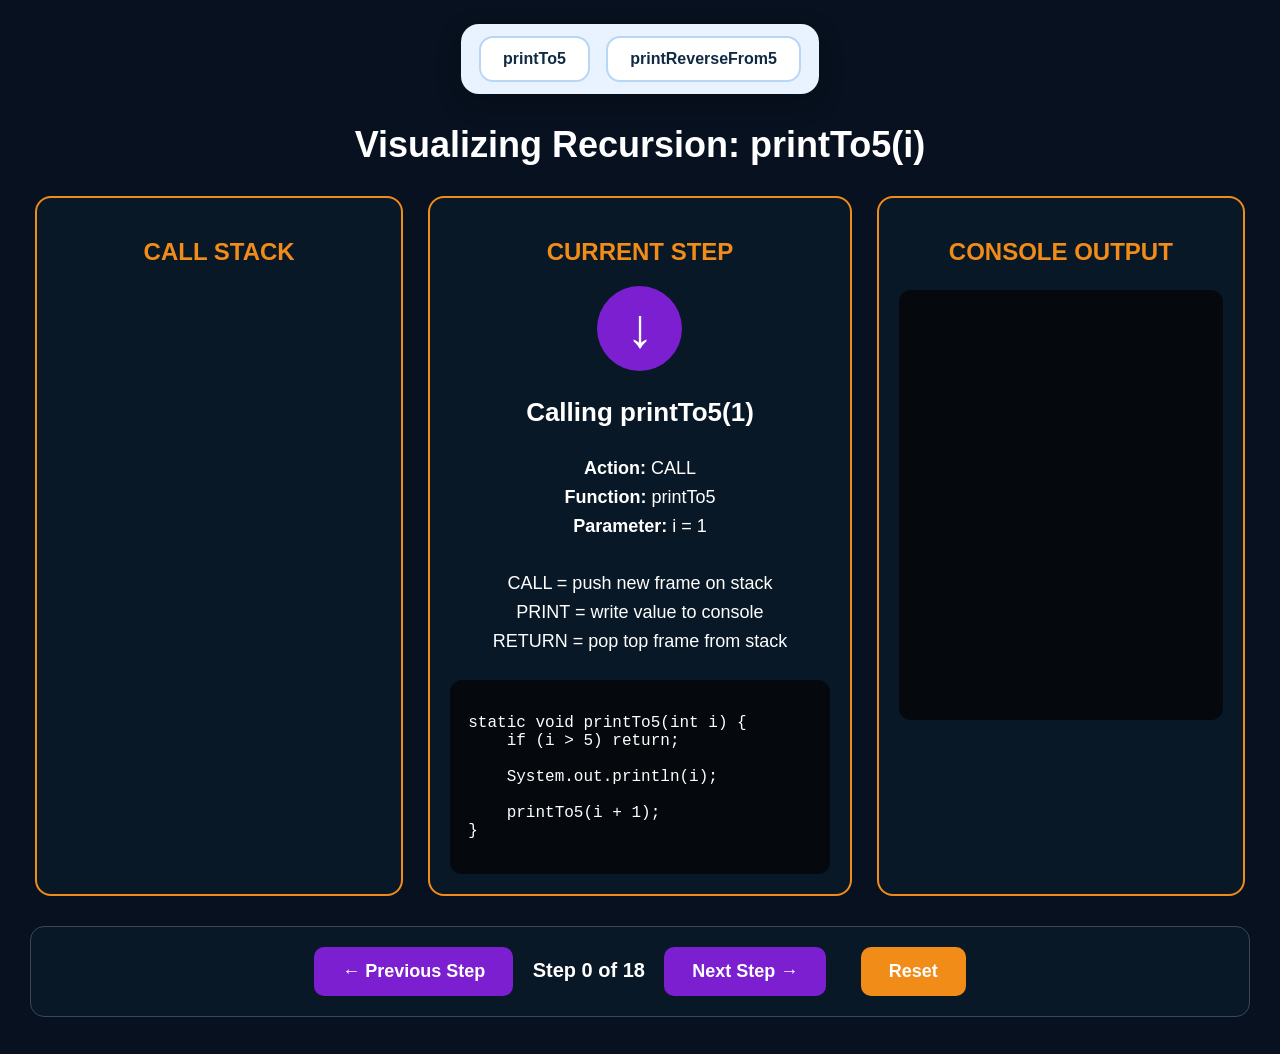
<file: index.html>
<!DOCTYPE html>
<html lang="en">
<head>
  <meta charset="UTF-8" />
  <meta name="viewport" content="width=device-width, initial-scale=1.0" />
  <title>Java Recursion Stack Visualizer</title>
  <link rel="stylesheet" href="style.css" />
</head>
<body>
    <nav>
        <a href="index.html">printTo5</a>
        <a href="reverse.html">printReverseFrom5</a>
    </nav>

  <h1>Visualizing Recursion: printTo5(i)</h1>

  <main class="layout">
    <section class="panel stack-panel">
      <h2>CALL STACK</h2>
      <div id="stack"></div>
    </section>

    <section class="panel step-panel">
      <h2>CURRENT STEP</h2>

      <div id="icon">↓</div>

      <h3 id="message">Press Next Step to begin</h3>

      <p id="details"></p>

      <div class="code-box">
<pre><code>static void printTo5(int i) {
    if (i > 5) return;

    System.out.println(i);

    printTo5(i + 1);
}</code></pre>
      </div>
    </section>

    <section class="panel console-panel">
      <h2>CONSOLE OUTPUT</h2>
      <pre id="console"></pre>
    </section>
  </main>

  <section class="controls">
    <button onclick="previousStep()">← Previous Step</button>
    <span id="counter">Step 0 of 0</span>
    <button onclick="nextStep()">Next Step →</button>
    <button class="reset" onclick="reset()">Reset</button>
  </section>

  <script src="script.js"></script>
</body>
</html>
</file>
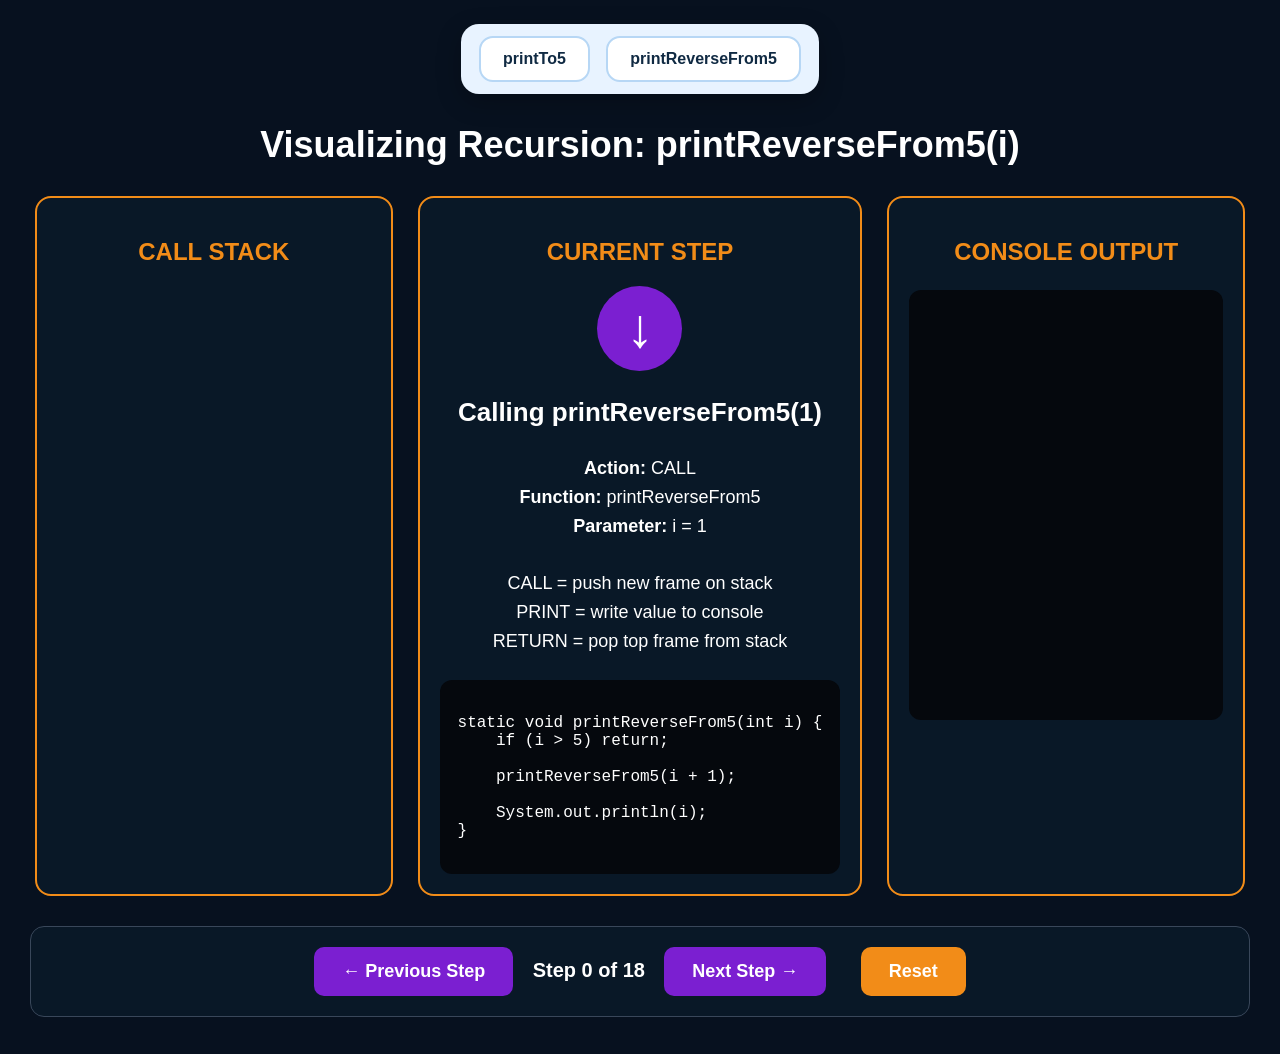
<file: reverse.html>
<!DOCTYPE html>
<html lang="en">
<head>
  <meta charset="UTF-8" />
  <meta name="viewport" content="width=device-width, initial-scale=1.0" />
  <title>Reverse Recursion Stack Visualizer</title>
  <link rel="stylesheet" href="style.css" />
</head>
<body>

  <nav>
    <a href="index.html">printTo5</a>
    <a href="reverse.html">printReverseFrom5</a>
  </nav>

  <h1>Visualizing Recursion: printReverseFrom5(i)</h1>

  <main class="layout">

    <section class="panel stack-panel">
      <h2>CALL STACK</h2>
      <div id="stack"></div>
    </section>

    <section class="panel step-panel">
      <h2>CURRENT STEP</h2>

      <div id="icon">↓</div>

      <h3 id="message">Press Next Step to begin</h3>

      <p id="details"></p>

      <div class="code-box">
<pre><code>static void printReverseFrom5(int i) {
    if (i > 5) return;

    printReverseFrom5(i + 1);

    System.out.println(i);
}</code></pre>
      </div>
    </section>

    <section class="panel console-panel">
      <h2>CONSOLE OUTPUT</h2>
      <pre id="console"></pre>
    </section>

  </main>

  <section class="controls">
    <button onclick="previousStep()">← Previous Step</button>
    <span id="counter">Step 0 of 0</span>
    <button onclick="nextStep()">Next Step →</button>
    <button class="reset" onclick="reset()">Reset</button>
  </section>

  <script>
    const steps = [];
    let currentStep = 0;

    function buildSteps() {

      function printReverseFrom5(i) {

        steps.push({
          action: "CALL",
          i,
          message: `Calling printReverseFrom5(${i})`
        });

        if (i > 5) {

          steps.push({
            action: "BASE",
            i,
            message: `Base case reached: i = ${i}, return`
          });

          steps.push({
            action: "RETURN",
            i,
            message: `Returning from printReverseFrom5(${i})`
          });

          return;
        }

        printReverseFrom5(i + 1);

        steps.push({
          action: "PRINT",
          i,
          message: `Printing ${i} to console`
        });

        steps.push({
          action: "RETURN",
          i,
          message: `Returning from printReverseFrom5(${i})`
        });
      }

      printReverseFrom5(1);
    }

    function getState() {

      const stack = [];
      const output = [];

      for (let index = 0; index < currentStep; index++) {

        const step = steps[index];

        if (step.action === "CALL") {
          stack.push(step.i);
        }

        if (step.action === "PRINT") {
          output.push(step.i);
        }

        if (step.action === "RETURN") {

          if (stack.length && stack[stack.length - 1] === step.i) {
            stack.pop();
          }
        }
      }

      return { stack, output };
    }

    function render() {

      const { stack, output } = getState();

      renderStack(stack);
      renderConsole(output);
      renderCurrentStep();

      document.getElementById("counter").textContent =
        `Step ${currentStep} of ${steps.length}`;
    }

    function renderStack(stack) {

      const stackDiv = document.getElementById("stack");
      stackDiv.innerHTML = "";

      const bottomY = 390;
      const boxHeight = 52;
      const gap = 10;

      stack.forEach((i, index) => {

        const frame = document.createElement("div");

        frame.className = "stack-frame";
        frame.textContent = `printReverseFrom5(i = ${i})`;

        const y = bottomY - index * (boxHeight + gap);

        frame.style.top = `${y}px`;

        stackDiv.appendChild(frame);
      });
    }

    function renderConsole(output) {

      document.getElementById("console").textContent =
        output.join("\n");
    }

    function renderCurrentStep() {

      const icon = document.getElementById("icon");
      const message = document.getElementById("message");
      const details = document.getElementById("details");

      if (currentStep >= steps.length) {

        icon.textContent = "✓";
        icon.style.background = "#2ecc71";

        message.textContent = "Program finished";

        details.innerHTML = `
          Stack is empty.<br>
          All recursive calls have returned.
        `;

        return;
      }

      const step = steps[currentStep];

      message.textContent = step.message;

      if (step.action === "CALL") {

        icon.textContent = "↓";
        icon.style.background = "#7b1fd1";

      } else if (step.action === "PRINT") {

        icon.textContent = "⎙";
        icon.style.background = "#2ecc71";

      } else if (step.action === "RETURN") {

        icon.textContent = "↑";
        icon.style.background = "#f28c18";

      } else {

        icon.textContent = "!";
        icon.style.background = "#e74c3c";
      }

      details.innerHTML = `
        <strong>Action:</strong> ${step.action}<br>
        <strong>Function:</strong> printReverseFrom5<br>
        <strong>Parameter:</strong> i = ${step.i}<br><br>

        CALL = push new frame on stack<br>
        PRINT = write value to console<br>
        RETURN = pop top frame from stack
      `;
    }

    function nextStep() {

      if (currentStep < steps.length) {
        currentStep++;
        render();
      }
    }

    function previousStep() {

      if (currentStep > 0) {
        currentStep--;
        render();
      }
    }

    function reset() {

      currentStep = 0;
      render();
    }

    buildSteps();
    render();

  </script>

</body>
</html>
</file>
<file: style.css>
body {
  margin: 0;
  font-family: Arial, sans-serif;
  background: #07111f;
  color: white;
  text-align: center;
}

h1 {
  margin: 30px 0;
  font-size: 36px;
}

.layout {
  display: grid;
  grid-template-columns: 1fr 1.15fr 1fr;
  gap: 25px;
  padding: 0 35px;
}

.panel {
  background: #091827;
  border: 2px solid #f28c18;
  border-radius: 16px;
  padding: 20px;
  min-height: 500px;
}

h2 {
  color: #f28c18;
}

#stack {
  position: relative;
  height: 390px;
  margin-top: 30px;
}

.stack-frame {
  position: absolute;
  left: 50%;
  transform: translateX(-50%);
  width: 260px;
  height: 52px;
  background: #7b1fd1;
  border: 2px solid #c06cff;
  border-radius: 10px;
  color: white;
  font-weight: bold;
  line-height: 52px;
  font-size: 18px;
}

.bottom-label {
  color: #f28c18;
  font-weight: bold;
  font-size: 20px;
}

#icon {
  margin: 20px auto;
  width: 85px;
  height: 85px;
  border-radius: 50%;
  background: #7b1fd1;
  font-size: 55px;
  line-height: 85px;
  font-weight: bold;
}

#message {
  font-size: 26px;
}

#details {
  font-size: 18px;
  line-height: 1.6;
}

.code-box {
  text-align: left;
  background: #05080d;
  border-radius: 12px;
  padding: 18px;
  margin-top: 25px;
  color: #ffffff;
  font-size: 16px;
  overflow-x: auto;
}

.console-panel pre {
  background: #05080d;
  text-align: left;
  min-height: 390px;
  padding: 20px;
  border-radius: 12px;
  font-size: 24px;
  color: white;
}

.controls {
  margin: 30px;
  padding: 20px;
  background: #091827;
  border: 1px solid #39475a;
  border-radius: 14px;
}

button {
  background: #7b1fd1;
  color: white;
  border: none;
  border-radius: 10px;
  padding: 14px 28px;
  margin: 0 15px;
  font-size: 18px;
  font-weight: bold;
  cursor: pointer;
}

button:hover {
  background: #9b35ff;
}

button.reset {
  background: #f28c18;
}

#counter {
  font-size: 20px;
  font-weight: bold;
}

nav {
  margin: 24px auto 10px;
  padding: 12px;
  background: #e8f3ff;
  border-radius: 18px;
  width: fit-content;
  box-shadow: 0 8px 24px rgba(0, 0, 0, 0.25);
}

nav a {
  display: inline-block;
  color: #102a43;
  background: #ffffff;
  padding: 12px 22px;
  border-radius: 14px;
  text-decoration: none;
  font-weight: bold;
  margin: 0 6px;
  border: 2px solid #b7d7f5;
}

nav a:hover {
  background: #cfe8ff;
  color: #07111f;
}
</file>
